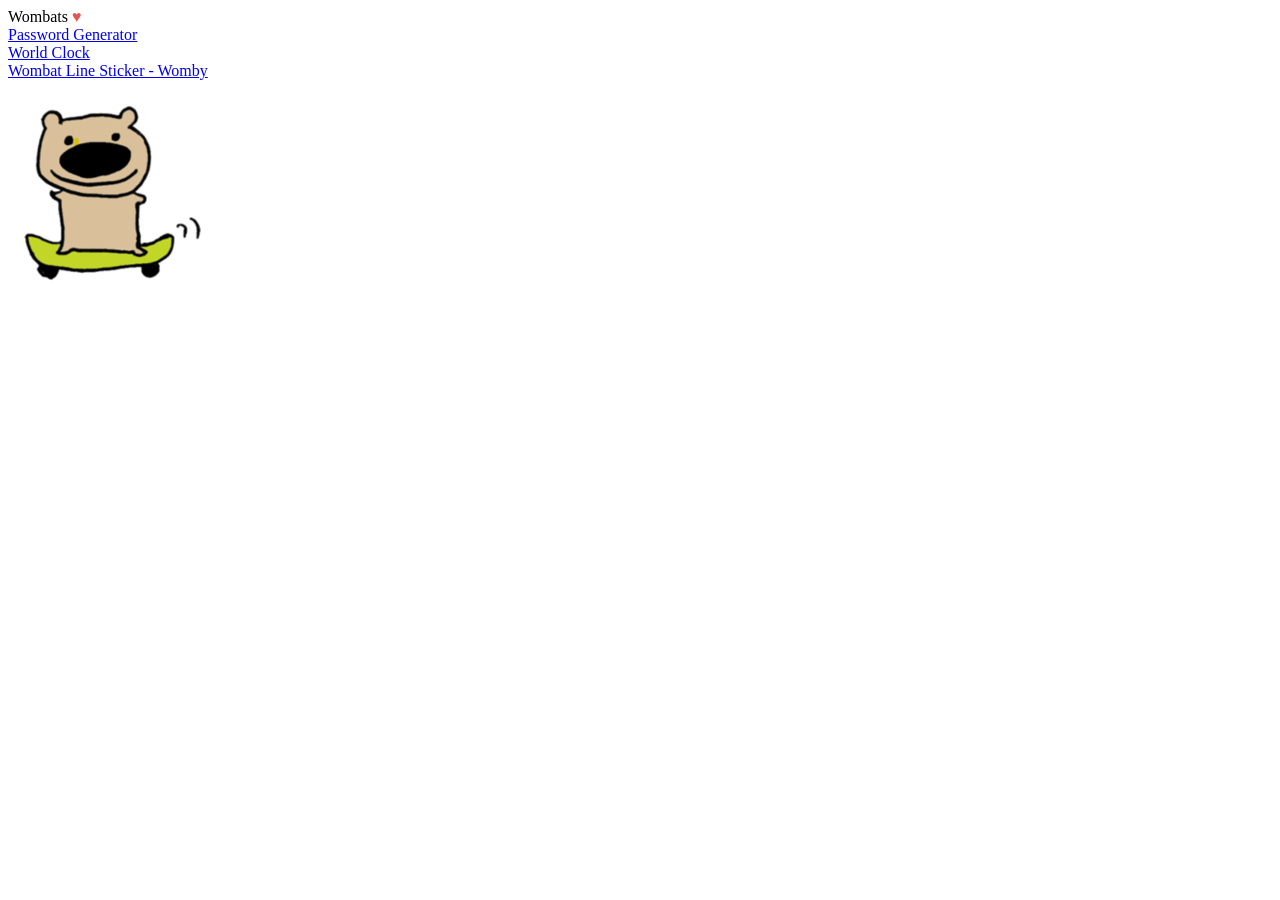
<file: index.html>
<html>

<head>
    <meta name="viewport" content="width=device-width, initial-scale=1">
    <link rel="icon" type="image/png" href="/favicon.png">
    <title>Wombats Land</title>
    <style>
        .heart {
            color: #e25555;
        }
    </style>
</head>

<body>
    Wombats <span class="heart">&hearts;</span>
    <br>
    <a href='password'>Password Generator</a><br>
    <a href='clock'>World Clock</a><br>
    <a href='https://store.line.me/stickershop/product/1233061'>Wombat Line Sticker - Womby</a>
    <p>
        <img src='imgs/womby-skate.png' width='200px' />
    </p>
</body>

</html>
</file>
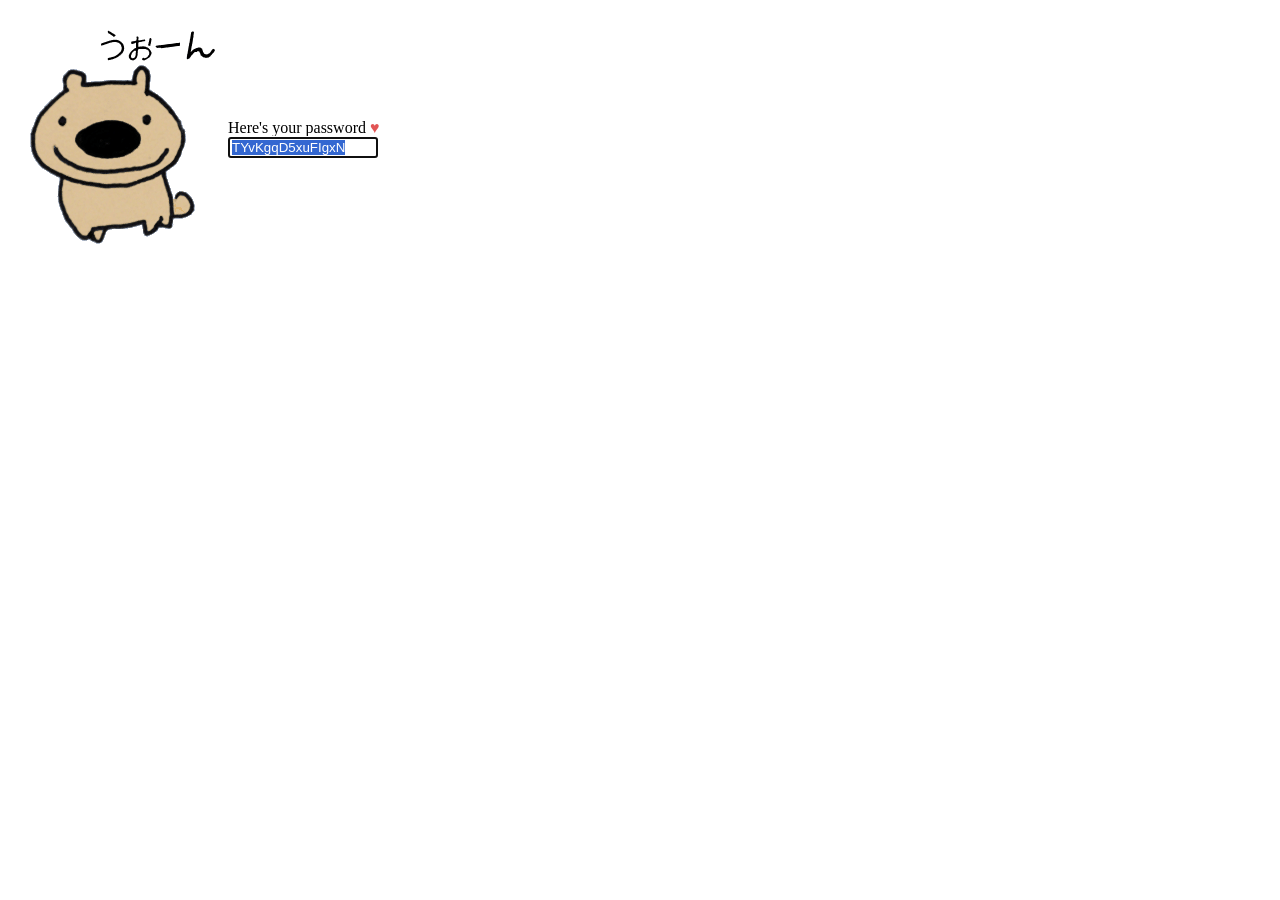
<file: password/index.html>
<html>
<meta name="viewport" content="width=device-width, initial-scale=1">
<link rel="icon" type="image/png" href="/favicon.png">
<title>Wombat Password Generator</title>
<link rel="stylesheet" type="text/css" href="style.css">

<body>
  <div id='container'>
    <div id='left'>
      <img src='womby.png' />
    </div>
    <div id='right'>
      <div id='password-container'>
        Here's your password <span class="heart">&hearts;</span><br>
        <input type='text' id='password' />
      </div>
    </div>
  </div>
</body>
<script>
  var Password = {

    _pattern: /[a-zA-Z0-9_\-\+\.]/,

    _getRandomByte: function () {
      // http://caniuse.com/#feat=getrandomvalues
      if (window.crypto && window.crypto.getRandomValues) {
        var result = new Uint8Array(1);
        window.crypto.getRandomValues(result);
        return result[0];
      }
      else if (window.msCrypto && window.msCrypto.getRandomValues) {
        var result = new Uint8Array(1);
        window.msCrypto.getRandomValues(result);
        return result[0];
      }
      else {
        return Math.floor(Math.random() * 256);
      }
    },

    generate: function (length) {
      return Array.apply(null, { 'length': length })
        .map(function () {
          var result;
          while (true) {
            result = String.fromCharCode(this._getRandomByte());
            if (this._pattern.test(result)) {
              return result;
            }
          }
        }, this)
        .join('');
    }

  };
  window.onload = function () {
    var box = document.getElementById("password")
    box.value = Password.generate(15);
    box.select();
  }
</script>

</html>
</file>
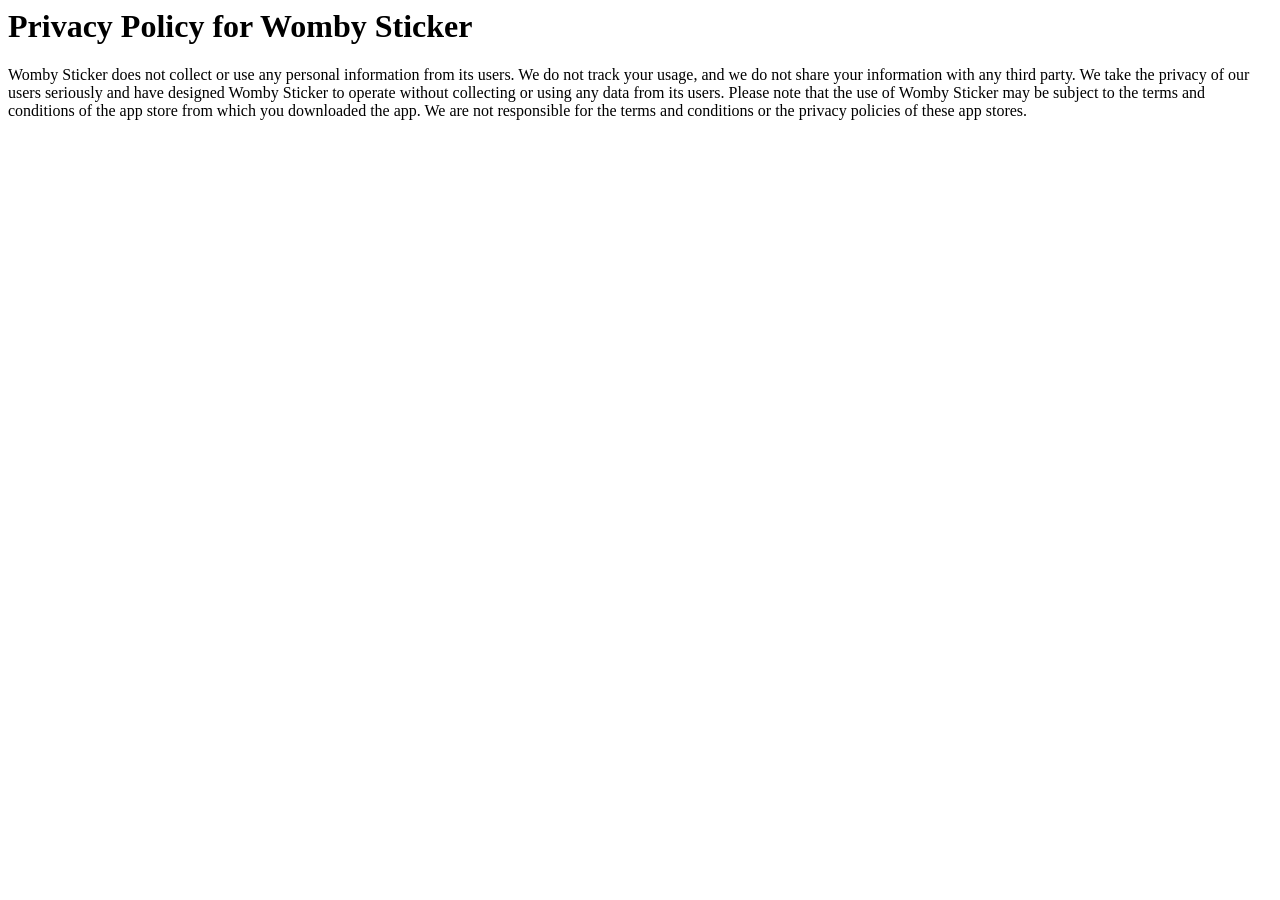
<file: stickers/index.html>
<html>

<head>
    <meta name="viewport" content="width=device-width, initial-scale=1">
    <title>Womby Sticker Privacy Policy</title>
</head>

<body>
    <h1>Privacy Policy for Womby Sticker</h1>
    
    <p>
        Womby Sticker does not collect or use any personal information from its users. 
        We do not track your usage, and we do not share your information with any third party.
        We take the privacy of our users seriously and have designed Womby Sticker to operate without collecting or using any data from its users.

        Please note that the use of Womby Sticker may be subject to the terms and conditions of the app store from which you downloaded the app. 
        We are not responsible for the terms and conditions or the privacy policies of these app stores.
    </p>
</body>

</html>
</file>
<file: password/style.css>
.heart {
    color: #e25555;
}

#container {
    display: flex;
}

#left {
    width: 220px;
}

#right {
    height: 300px;
    display: flex;
    justify-content: center;
    flex-direction: column;
    text-align: center;
}

#password-container {
    text-align: left;
    margin-bottom: 40px;
}

#password {
    width: 150px;
}
</file>
